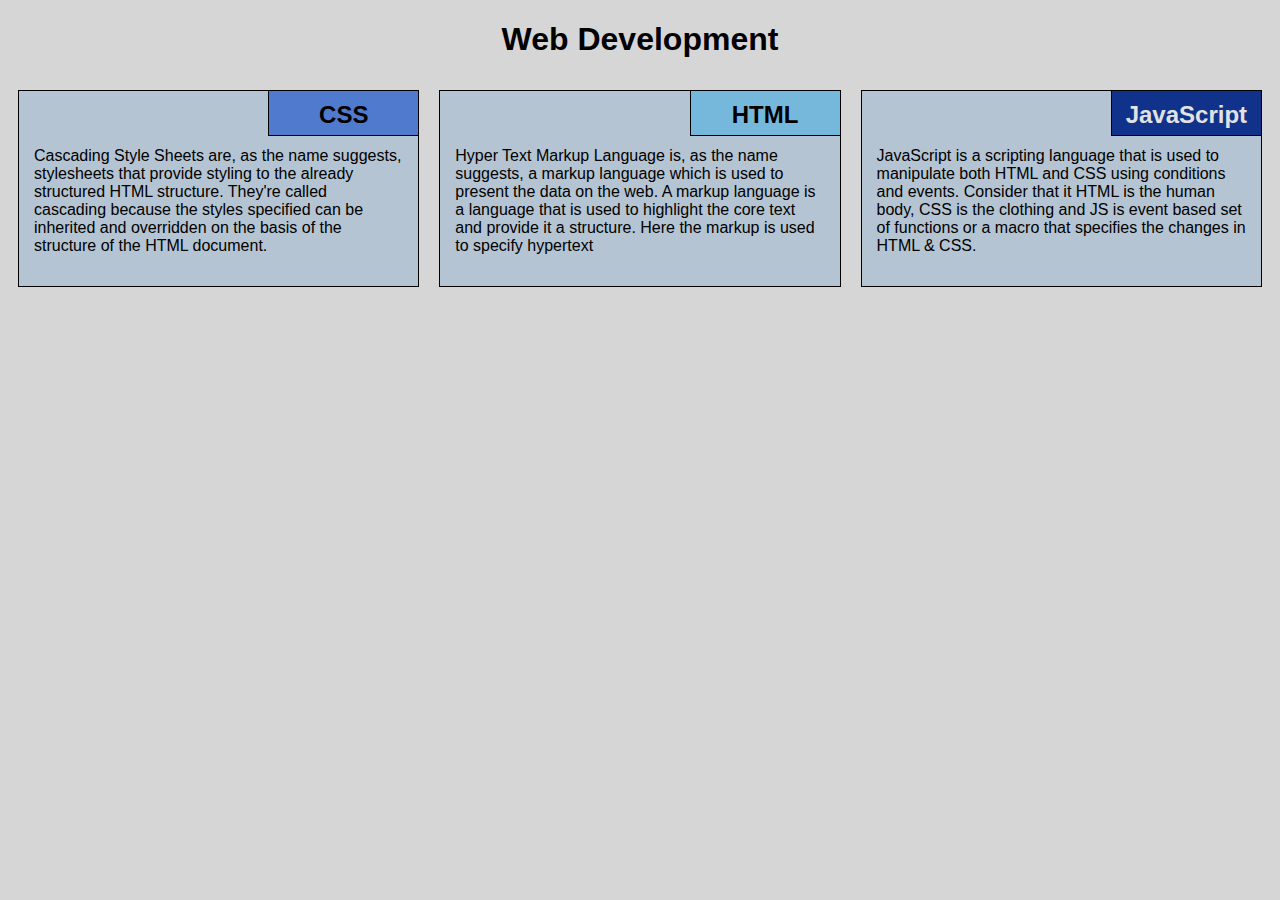
<file: mod2_solution/index.html>
<!DOCTYPE html>
<html lang="en">

<head>
    <meta charset="utf-8">
    <meta name="viewport" content="width=device-width, initial-scale=1">
    <title>Assignment Solution for Module 2</title>
    <link rel="stylesheet" href="css/style.css">
</head>

<body>
    <h1>Web Development</h1>
    <div class="row">
        <div class="col-lg-4 col-md-6 col-sm-12">
            <section class="css">
                <h2>CSS</h2>
                <p>
                    Cascading Style Sheets are, as the name suggests, stylesheets that provide styling to the already structured HTML structure. They're called cascading because the styles specified can be inherited and overridden on the basis of the structure of the HTML document.
                </p>
            </section>
        </div>
        <div class="col-lg-4 col-md-6 col-sm-12">
            <section class="html">
                <h2>HTML</h2>
                <p>
                    Hyper Text Markup Language is, as the name suggests, a markup language which is used to present the data on the web. A markup language is a language that is used to highlight the core text and provide it a structure. Here the markup is used to specify hypertext 
                </p>
            </section>
        </div>
        <div class="col-lg-4 col-md-12 col-sm-12">
            <section class="js">
                <h2>JavaScript</h2>
                <p>
                    JavaScript is a scripting language that is used to manipulate both HTML and CSS using conditions and events. Consider that it HTML is the human body, CSS is the clothing and JS is event based set of functions or a macro that specifies the changes in HTML & CSS.
                </p>
            </section>
        </div>
    </div>
</body>

</html>
</file>
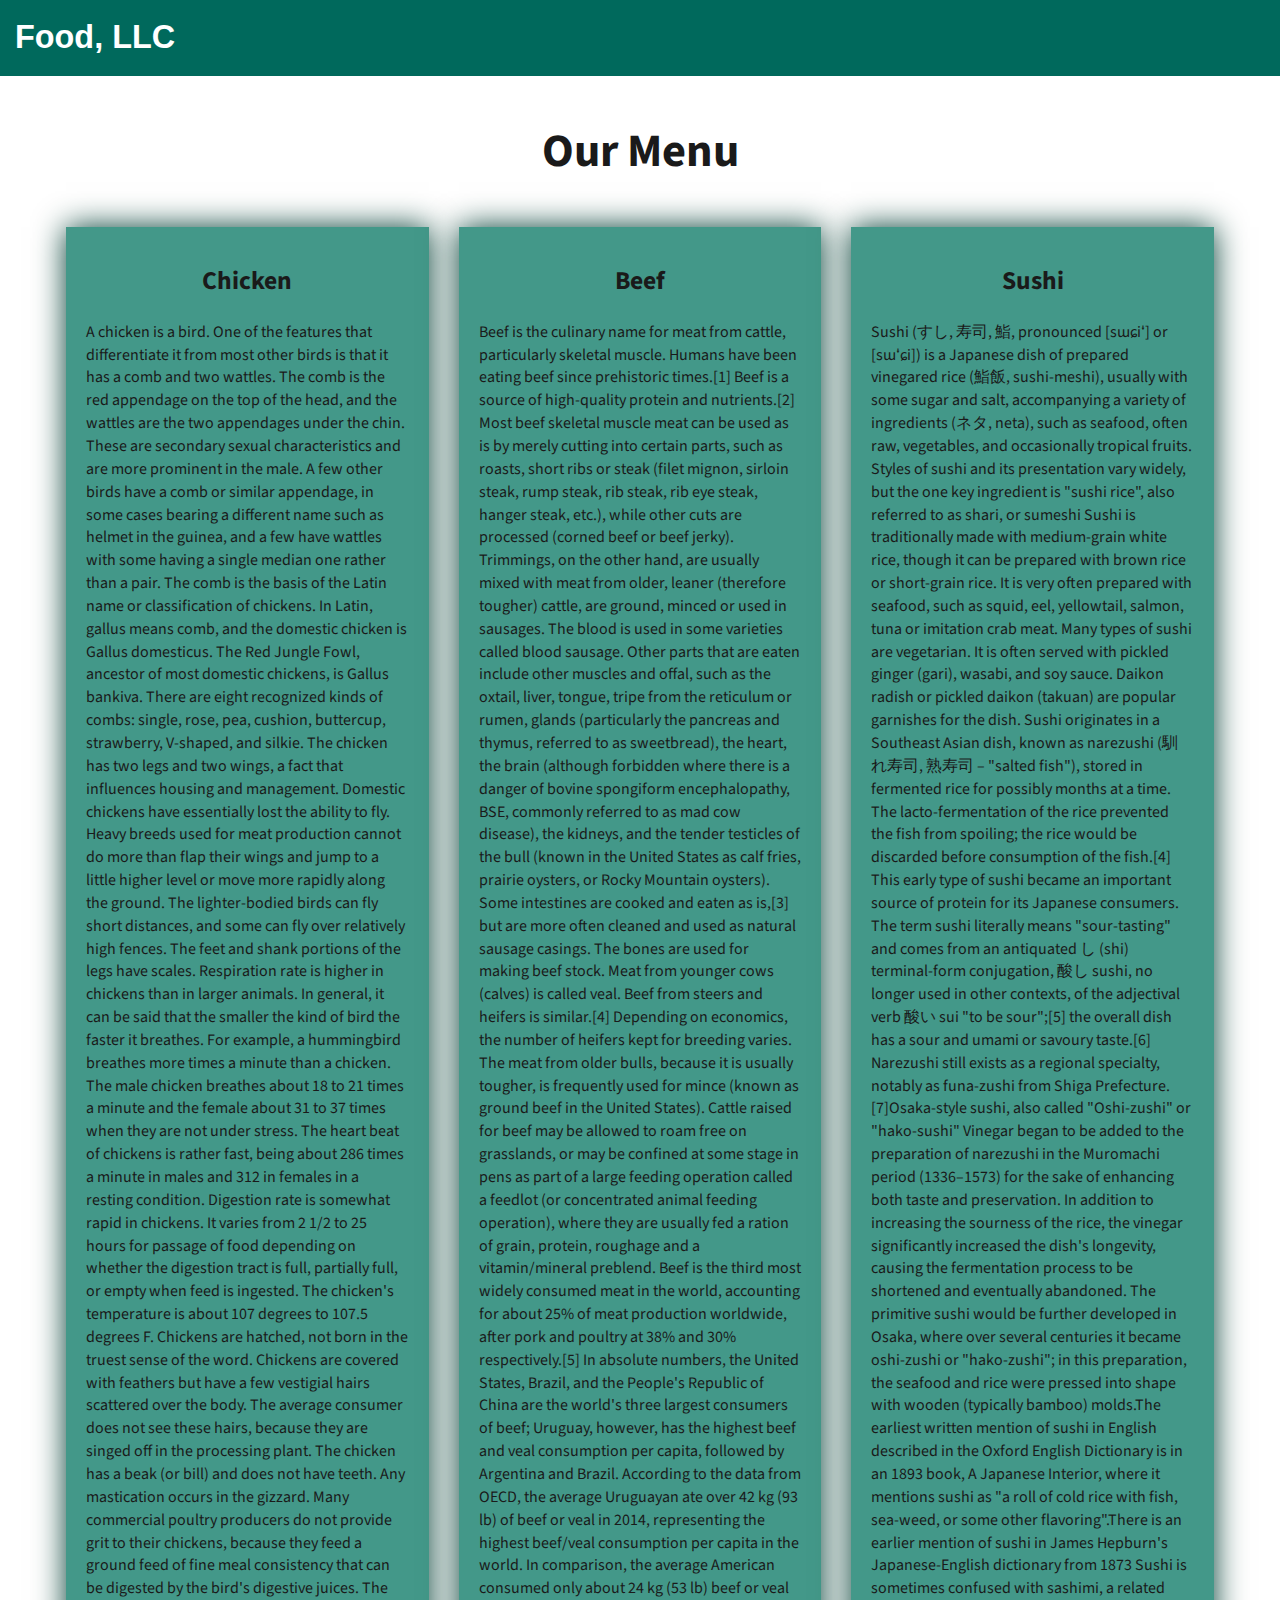
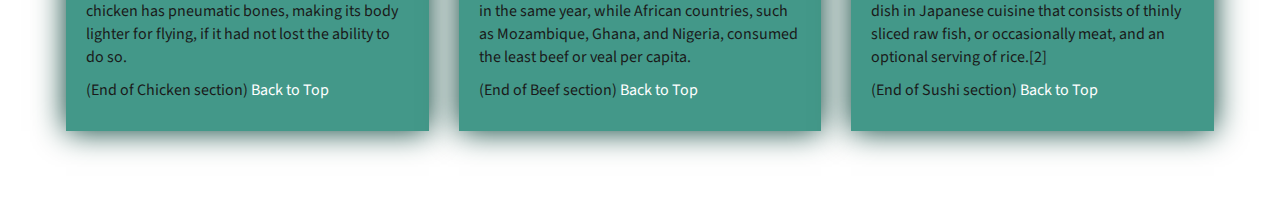
<file: mod3_solution/index.html>
<!DOCTYPE html>
<html lang="zxx">

<head>
    <meta charset="utf-8">
    <meta http-equiv="X-UA-Compatible" content="IE=edge">
    <meta name="viewport" content="width=device-width, initial-scale=1">
    <title>Assignment Solution for Module 3</title>
    <link rel="stylesheet" href="css/bootstrap.min.css">
    <link rel="stylesheet" href="css/styles.css">
    <link href="https://fonts.googleapis.com/css?family=Source+Sans+Pro" rel="stylesheet">
    <link href="https://fonts.googleapis.com/css?family=Abril+Fatface" rel="stylesheet">
</head>

<body>
    <header>
        <nav id="header-nav" class="navbar navbar-default">
            <div class="container-fluid">
                <div class="navbar-header">
                    <div class="navbar-brand">
                        <a href="index.html"><h1>Food, LLC</h1></a>
                    </div>

                    <button type="button" class="navbar-toggle collapsed visible-xs" data-toggle="collapse" data-target="#collapsable-nav" aria-expanded="false">
                        <span class="sr-only">Toggle navigation</span>
                        <span class="icon-bar"></span>
                        <span class="icon-bar"></span>
                        <span class="icon-bar"></span>
                    </button>
                </div>

                <div id="collapsable-nav" class="collapse navbar-collapse">
                    <ul id="nav-list" class="nav navbar-nav navbar-right visible-xs text-center">
                        <li>
                            <a href="#chicken-tile"><br class="hidden-xs"> Chicken</a>
                        </li>
                        <li>
                            <a href="#beef-tile"><br class="hidden-xs"> Beef</a>
                        </li>
                        <li>
                            <a href="#sushi-tile"><br class="hidden-xs"> Sushi</a>
                        </li>
                    </ul>
                </div>
            </div>
        </nav>
    </header>

    <div id="main-content" class="container">
        <h2 id="top-heading" class="text-center">Our Menu</h2>
        <div id="home-tiles" class="row">
            <div class="col-md-4 col-sm-6 col-xs-12">
                <div id="chicken-tile">
                    <section>
                        <h3 class="text-center">Chicken</h3>
                        <p>
                            A chicken is a bird. One of the features that differentiate it from most other birds is that it has a comb and two wattles. The comb is the red appendage on the top of the head, and the wattles are the two appendages under the chin. These are secondary sexual characteristics and are more prominent in the male. A few other birds have a comb or similar appendage, in some cases bearing a different name such as helmet in the guinea, and a few have wattles with some having a single median one rather than a pair. The comb is the basis of the Latin name or classification of chickens. In Latin, gallus means comb, and the domestic chicken is Gallus domesticus. The Red Jungle Fowl, ancestor of most domestic chickens, is Gallus bankiva. There are eight recognized kinds of combs: single, rose, pea, cushion, buttercup, strawberry, V-shaped, and silkie.
                            The chicken has two legs and two wings, a fact that influences housing and management. Domestic chickens have essentially lost the ability to fly. Heavy breeds used for meat production cannot do more than flap their wings and jump to a little higher level or move more rapidly along the ground. The lighter-bodied birds can fly short distances, and some can fly over relatively high fences. The feet and shank portions of the legs have scales.
                            Respiration rate is higher in chickens than in larger animals. In general, it can be said that the smaller the kind of bird the faster it breathes. For example, a hummingbird breathes more times a minute than a chicken. The male chicken breathes about 18 to 21 times a minute and the female about 31 to 37 times when they are not under stress.
                            The heart beat of chickens is rather fast, being about 286 times a minute in males and 312 in females in a resting condition.
                            Digestion rate is somewhat rapid in chickens. It varies from 2 1/2 to 25 hours for passage of food depending on whether the digestion tract is full, partially full, or empty when feed is ingested.
                            The chicken's temperature is about 107 degrees to 107.5 degrees F.
                            Chickens are hatched, not born in the truest sense of the word.
                            Chickens are covered with feathers but have a few vestigial hairs scattered over the body. The average consumer does not see these hairs, because they are singed off in the processing plant. The chicken has a beak (or bill) and does not have teeth. Any mastication occurs in the gizzard. Many commercial poultry producers do not provide grit to their chickens, because they feed a ground feed of fine meal consistency that can be digested by the bird's digestive juices.
                            The chicken has pneumatic bones, making its body lighter for flying, if it had not lost the ability to do so.
                        
                        </p>
                        <p>
                            (End of Chicken section) <a href="#top-heading" id="Btt_style">Back to Top</a>
                        </p>
                    </section>
                </div>
            </div>
            <div class="col-md-4 col-sm-6 col-xs-12">
                <div id="beef-tile">
                    <section>
                        <h3 class="text-center">Beef</h3>
                        <p>
                            Beef is the culinary name for meat from cattle, particularly skeletal muscle. Humans have been eating beef since prehistoric times.[1] Beef is a source of high-quality protein and nutrients.[2]
                            Most beef skeletal muscle meat can be used as is by merely cutting into certain parts, such as roasts, short ribs or steak (filet mignon, sirloin steak, rump steak, rib steak, rib eye steak, hanger steak, etc.),
                            while other cuts are processed (corned beef or beef jerky). Trimmings, on the other hand, are usually mixed with meat from older, leaner (therefore tougher) cattle, are ground, minced or used in sausages. 
                            The blood is used in some varieties called blood sausage. Other parts that are eaten include other muscles and offal, such as the oxtail, liver, tongue, tripe from the reticulum or rumen, glands (particularly the pancreas and thymus,
                            referred to as sweetbread), the heart, the brain (although forbidden where there is a danger of bovine spongiform encephalopathy, BSE, commonly referred to as mad cow disease), the kidneys, and the tender testicles of the bull 
                            (known in the United States as calf fries, prairie oysters, or Rocky Mountain oysters). Some intestines are cooked and eaten as is,[3] but are more often cleaned and used as natural sausage casings. The bones are used for making beef stock. Meat from younger cows (calves) is called veal.
                            Beef from steers and heifers is similar.[4] Depending on economics, the number of heifers kept for breeding varies. The meat from older bulls, because it is usually tougher, is frequently used for mince (known as ground beef in the United States). Cattle raised for beef may be allowed to roam free on grasslands, 
                            or may be confined at some stage in pens as part of a large feeding operation called a feedlot (or concentrated animal feeding operation), where they are usually fed a ration of grain, protein, roughage and a vitamin/mineral preblend.
                            Beef is the third most widely consumed meat in the world, accounting for about 25% of meat production worldwide, after pork and poultry at 38% and 30% respectively.[5] In absolute numbers, the United States, Brazil, and the People's Republic of China are the world's three largest consumers of beef; Uruguay, however, 
                            has the highest beef and veal consumption per capita, followed by Argentina and Brazil. According to the data from OECD, 
                            the average Uruguayan ate over 42 kg (93 lb) of beef or veal in 2014, representing the highest beef/veal consumption per capita in the world. In comparison, the average American consumed only about 24 kg (53 lb) beef or veal in the same year, while African countries, such as Mozambique, Ghana, and Nigeria, consumed the least beef or veal per capita.
                        </p>
                        <p>
                            (End of Beef section) <a href="#top-heading" id="Btt_style">Back to Top</a>
                        </p>
                    </section>
                </div>
            </div>
            <div class="col-md-4 col-sm-12 col-xs-12">
                <div id="sushi-tile">
                    <section>
                        <h3 class="text-center">Sushi</h3>
                        <p>
                            Sushi (すし, 寿司, 鮨, pronounced [sɯɕiꜜ] or [sɯꜜɕi]) is a Japanese dish of prepared vinegared rice (鮨飯, sushi-meshi), usually with some sugar and salt, 
                            accompanying a variety of ingredients (ネタ, neta), such as seafood, often raw, vegetables, and occasionally tropical fruits. Styles of sushi and its presentation vary widely, 
                            but the one key ingredient is "sushi rice", also referred to as shari, or sumeshi 
                            Sushi is traditionally made with medium-grain white rice, though it can be prepared with brown rice or short-grain rice. It is very often prepared with seafood, such as squid, 
                            eel, yellowtail, salmon, tuna or imitation crab meat. Many types of sushi are vegetarian. It is often served with pickled ginger (gari), wasabi, and soy sauce. Daikon radish or pickled daikon (takuan) are popular garnishes for the dish.
                            Sushi originates in a Southeast Asian dish, known as narezushi (馴れ寿司, 熟寿司 – "salted fish"), stored in fermented rice for possibly months at a time. The lacto-fermentation of the rice prevented the fish from spoiling; 
                            the rice would be discarded before consumption of the fish.[4] This early type of sushi became an important source of protein for its Japanese consumers. The term sushi literally means "sour-tasting" and comes from an antiquated し (shi) terminal-form conjugation, 酸し
                            sushi, no longer used in other contexts, of the adjectival verb 酸い sui "to be sour";[5] the overall dish has a sour and umami or savoury taste.[6] Narezushi still exists as a regional specialty, notably as funa-zushi from Shiga Prefecture.[7]Osaka-style sushi, also called "Oshi-zushi" or "hako-sushi"
                            Vinegar began to be added to the preparation of narezushi in the Muromachi period (1336–1573) for the sake of enhancing both taste and preservation. In addition to increasing the sourness of the rice, the vinegar significantly increased the dish's longevity, causing the fermentation process to be shortened and eventually abandoned. The primitive sushi would be further developed in Osaka, where over several centuries it became oshi-zushi or "hako-zushi"; in this preparation, the seafood and rice were pressed into shape with wooden (typically bamboo) molds.The earliest written mention of sushi in English described in the Oxford English Dictionary is in an 1893 book, A Japanese Interior, where it mentions sushi as "a roll of cold rice with fish, sea-weed, or some other flavoring".There is an earlier mention of sushi in James Hepburn's Japanese-English dictionary from 1873
                            Sushi is sometimes confused with sashimi, a related dish in Japanese cuisine that consists of thinly sliced raw fish, or occasionally meat, and an optional serving of rice.[2]
                        </p>
                        <p>
                            (End of Sushi section) <a href="#top-heading" id="Btt_style">Back to Top</a>
                        </p>
                    </section>
                </div>
            </div>
        </div>
    </div>
    <div class="clearfix visible-lg-block"></div>
    <!-- jQuery (Bootstrap JS plugins depend on it) -->
    <script src="js/jquery-3.1.1.min.js"></script>
    <script src="js/bootstrap.min.js"></script>
    <!-- <script src="js/script.js"></script> -->

</body>
</html>
</file>
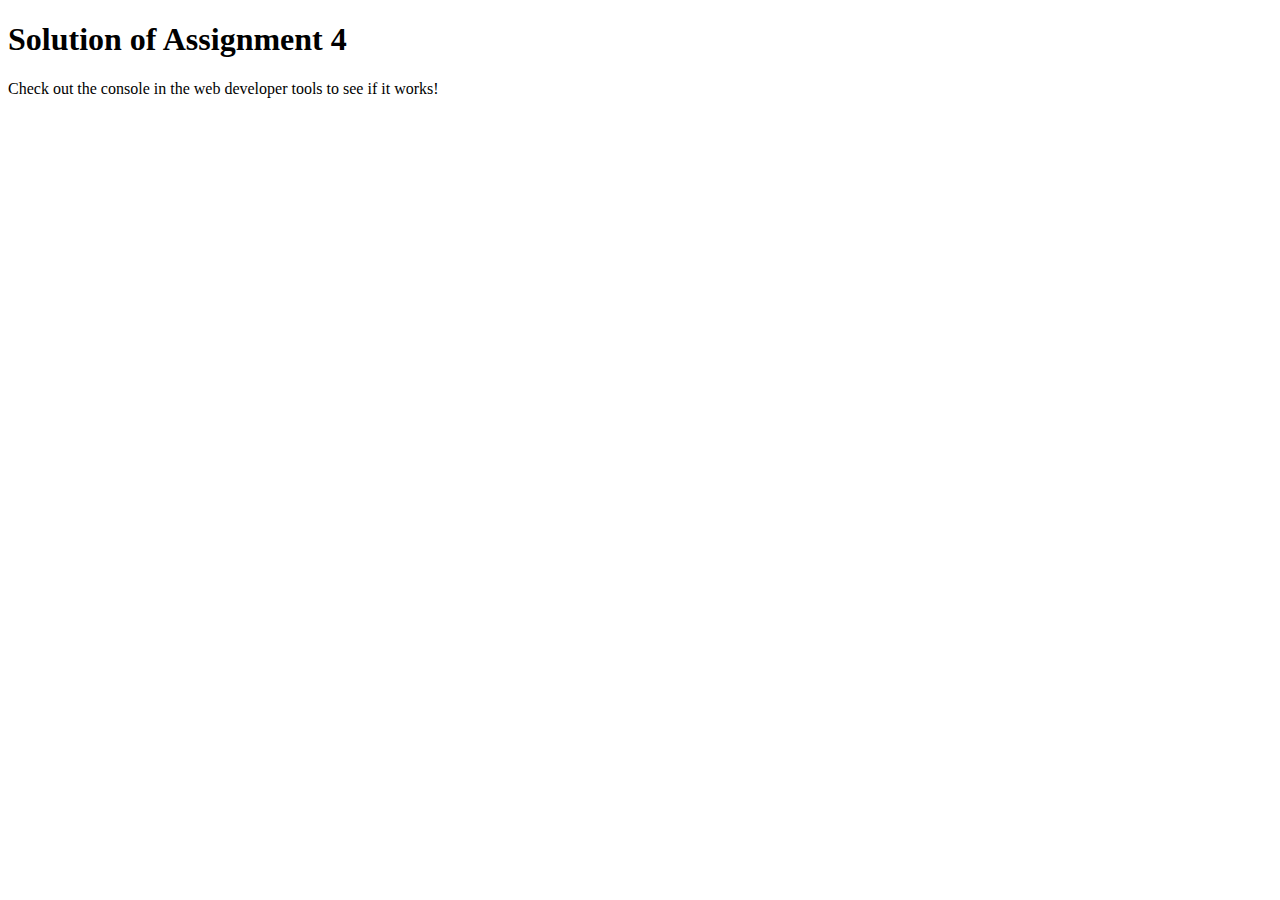
<file: mod4_solution/index.html>
<!DOCTYPE html>
<html>

<head>
    <meta charset="utf-8">
    <title>Assignment Solution for Module 4</title>
    <script src="SpeakHello.js"></script>
    <script src="SpeakGoodBye.js"></script>
    <script src="script.js"></script>
</head>

<body>
    <h1>Solution of Assignment 4</h1>
    <p>Check out the console in the web developer tools to see if it works!</p>
</body>

</html>
</file>
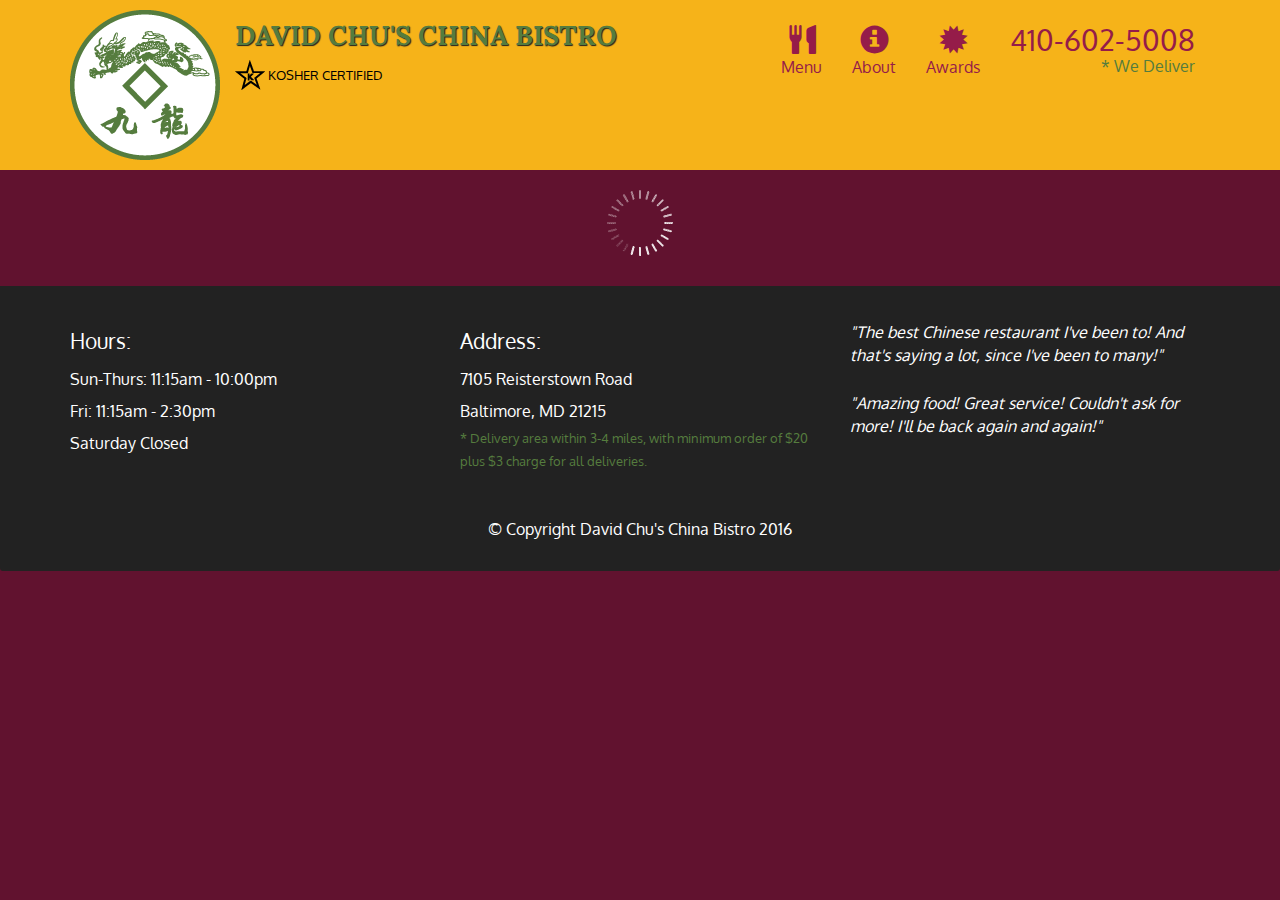
<file: mod5_solution/index.html>
<!doctype html>
<html lang="en">
  <head>
    <meta charset="utf-8">
    <meta http-equiv="X-UA-Compatible" content="IE=edge">
    <meta name="viewport" content="width=device-width, initial-scale=1">
    <title>David Chu's China Bistro</title>
    <link rel="stylesheet" href="css/bootstrap.min.css">
    <link rel="stylesheet" href="css/styles.css">
    <link href='https://fonts.googleapis.com/css?family=Oxygen:400,300,700' rel='stylesheet' type='text/css'>
    <link href='https://fonts.googleapis.com/css?family=Lora' rel='stylesheet' type='text/css'>
  </head>
<body>
  <header>
    <nav id="header-nav" class="navbar navbar-default">
      <div class="container">
        <div class="navbar-header">
          <a href="index.html" class="pull-left visible-md visible-lg">
            <div id="logo-img" alt="Logo image"></div>
          </a>

          <div class="navbar-brand">
            <a href="index.html"><h1>David Chu's China Bistro</h1></a>
            <p>
              <img src="images/star-k-logo.png" alt="Kosher certification">
              <span>Kosher Certified</span>
            </p>
          </div>

          <button id="navbarToggle" type="button" class="navbar-toggle collapsed" data-toggle="collapse" data-target="#collapsable-nav" aria-expanded="false">
            <span class="sr-only">Toggle navigation</span>
            <span class="icon-bar"></span>
            <span class="icon-bar"></span>
            <span class="icon-bar"></span>
          </button>
        </div>
        
        <div id="collapsable-nav" class="collapse navbar-collapse">
           <ul id="nav-list" class="nav navbar-nav navbar-right">
            <li id="navHomeButton" class="visible-xs active">
              <a href="index.html">
                <span class="glyphicon glyphicon-home"></span> Home</a>
            </li>
            <li id="navMenuButton">
              <a href="#" onclick="$dc.loadMenuCategories();">
                <span class="glyphicon glyphicon-cutlery"></span><br class="hidden-xs"> Menu</a>
            </li>
            <li>
              <a href="#">
                <span class="glyphicon glyphicon-info-sign"></span><br class="hidden-xs"> About</a>
            </li>
            <li>
              <a href="#">
                <span class="glyphicon glyphicon-certificate"></span><br class="hidden-xs"> Awards</a>
            </li>
            <li id="phone" class="hidden-xs">
              <a href="tel:410-602-5008">
                <span>410-602-5008</span></a><div>* We Deliver</div>
            </li>
          </ul><!-- #nav-list -->
        </div><!-- .collapse .navbar-collapse -->
      </div><!-- .container -->
    </nav><!-- #header-nav -->
  </header>

  <div id="call-btn" class="visible-xs">
    <a class="btn" href="tel:410-602-5008">
    <span class="glyphicon glyphicon-earphone"></span>
    410-602-5008
    </a>
  </div>
  <div id="xs-deliver" class="text-center visible-xs">* We Deliver</div>

  <div id="main-content" class="container"></div>

  <footer class="panel-footer">
    <div class="container">
      <div class="row">
        <section id="hours" class="col-sm-4">
          <span>Hours:</span><br>
          Sun-Thurs: 11:15am - 10:00pm<br>
          Fri: 11:15am - 2:30pm<br>
          Saturday Closed
          <hr class="visible-xs">
        </section>
        <section id="address" class="col-sm-4">
          <span>Address:</span><br>
          7105 Reisterstown Road<br>
          Baltimore, MD 21215
          <p>* Delivery area within 3-4 miles, with minimum order of $20 plus $3 charge for all deliveries.</p>
          <hr class="visible-xs">
        </section>
        <section id="testimonials" class="col-sm-4">
          <p>"The best Chinese restaurant I've been to! And that's saying a lot, since I've been to many!"</p>
          <p>"Amazing food! Great service! Couldn't ask for more! I'll be back again and again!"</p>
        </section>
      </div>
      <div class="text-center">&copy; Copyright David Chu's China Bistro 2016</div>
    </div>
  </footer>

  <!-- jQuery (Bootstrap JS plugins depend on it) -->
  <script src="js/jquery-2.1.4.min.js"></script>
  <script src="js/bootstrap.min.js"></script>
  <script src="js/ajax-utils.js"></script>
  <script src="js/script.js"></script>
</body>
</html>
</file>
<file: mod2_solution/css/style.css>
* {
    box-sizing: border-box;
    font-family: Helvetica;
}

body {
    background-color: #d6d6d6;
}

h1 {
    text-align: center;
    color: black;
}

section {
    border: 1px solid black;
    background-color: #b5c4d2;
    margin: 10px;
}

section>h2 {
    float: right;
    border-bottom: 1px solid black;
    border-left: 1px solid black;
    margin: 0;
    width: 150px;
    text-align: center;
    font-style: Times;
    font-size: 24px;
    font-weight: bold;
    height: 45px;
    padding-top: 10px;
}

section.html>h2 {
    background-color: #76b8db;
}

section.css>h2 {
    background-color: #4f7acd;
}

section.js>h2 {
    color: #e2e2e2;
    background-color: #10328a;
}

section>p {
    padding: 40px 15px 15px 15px;
}

.row {
    width: 100%;
}


/* Desktop view options */

@media (min-width: 992px) {
    .col-lg-1, .col-lg-2, .col-lg-3, .col-lg-4, .col-lg-5, .col-lg-6, .col-lg-7, .col-lg-8, .col-lg-9, .col-lg-10, .col-lg-11, .col-lg-12 {
        float: left;
    }
    .col-lg-1 {
        width: 8.33%;
    }
    .col-lg-2 {
        width: 16.66%;
    }
    .col-lg-3 {
        width: 25%;
    }
    .col-lg-4 {
        width: 33.33%;
    }
    .col-lg-5 {
        width: 41.66%;
    }
    .col-lg-6 {
        width: 50%;
    }
    .col-lg-7 {
        width: 58.33%;
    }
    .col-lg-8 {
        width: 66.66%;
    }
    .col-lg-9 {
        width: 74.99%;
    }
    .col-lg-10 {
        width: 83.33%;
    }
    .col-lg-11 {
        width: 91.66%;
    }
    .col-lg-12 {
        width: 100%;
    }
}


/* Tablet view options */

@media (min-width: 768px) and (max-width: 991px) {
    .col-md-1, .col-md-2, .col-md-3, .col-md-4, .col-md-5, .col-md-6, .col-md-7, .col-md-8, .col-md-9, .col-md-10, .col-md-11, .col-md-12 {
        float: left;
    }
    .col-md-1 {
        width: 8.33%;
    }
    .col-md-2 {
        width: 16.66%;
    }
    .col-md-3 {
        width: 25%;
    }
    .col-md-4 {
        width: 33.33%;
    }
    .col-md-5 {
        width: 41.66%;
    }
    .col-md-6 {
        width: 50%;
    }
    .col-md-7 {
        width: 58.33%;
    }
    .col-md-8 {
        width: 66.66%;
    }
    .col-md-9 {
        width: 74.99%;
    }
    .col-md-10 {
        width: 83.33%;
    }
    .col-md-11 {
        width: 91.66%;
    }
    .col-md-12 {
        width: 100%;
    }
}


/* Mobile view options */

@media (max-width: 767px) {
    .col-sm-1, .col-sm-2, .col-sm-3, .col-sm-4, .col-sm-5, .col-sm-6, .col-sm-7, .col-sm-8, .col-sm-9, .col-sm-10, .col-sm-11, .col-sm-12 {
        float: left;
    }
    .col-sm-1 {
        width: 8.33%;
    }
    .col-sm-2 {
        width: 16.66%;
    }
    .col-sm-3 {
        width: 25%;
    }
    .col-sm-4 {
        width: 33.33%;
    }
    .col-sm-5 {
        width: 41.66%;
    }
    .col-sm-6 {
        width: 50%;
    }
    .col-sm-7 {
        width: 58.33%;
    }
    .col-sm-8 {
        width: 66.66%;
    }
    .col-sm-9 {
        width: 74.99%;
    }
    .col-sm-10 {
        width: 83.33%;
    }
    .col-sm-11 {
        width: 91.66%;
    }
    .col-sm-12 {
        width: 100%;
    }
}
</file>
<file: mod3_solution/css/styles.css>
body {
    font-size: 16px;
    font-family: 'Source Sans Pro', sans-serif;
    color: #1a1a1a;
    background-color:white;
}


/** HEADER **/

#header-nav {
    background-color:#00695c;
    border-radius: 0;
    border: 0;
}

#header-nav button {
    margin-top: 22px;
}

.navbar-default .navbar-toggle:focus, .navbar-default .navbar-toggle:hover {
    background-color:white;
}

.navbar-collapse {
    border-top: 0;
}

.navbar-brand, .navbar-nav li a {
    line-height: 76px;
    height: 76px;
    padding-top: 0;
}

.navbar-brand h1 {
    color:white;
    font-family: Arial, Helvetica, sans-serif;
    font-weight: bold;
    font-size: 1.8em;
}

.navbar-brand a:hover {
    text-decoration: none;
    text-shadow: 2px 2px 2px black;
}

#nav-list {
    background-color: #439889;
}

#nav-list a {
    font-weight: bolder;
    color: #282828;
    font-size: 1.2em;
}

#nav-list a:hover {
    color: #202020;
    background-color:white;
}

.navbar-header button.navbar-toggle, .navbar-header .icon-bar {
    border: 1px solid black;
}


/** END HEADER */


/** HOME PAGE **/

#main-content {
    width: 92%;
    margin-bottom: 30px;
}

#main-content h2 {
    font-size: 2.9em;
    font-weight: bold;
    margin-top: 30px;
    margin-bottom: 50px;
}

#main-content h3 {
    font-size: 1.6em;
    font-weight: bold;
    margin-bottom: 1em;
}

#chicken-tile, #beef-tile, #sushi-tile {
    width: 100%;
    padding: 20px;
    background-color:#439889;
    margin-bottom: 60px;
    box-shadow: 0 0 30px #003d33;
}

#Btt_style{
    color:white
}

/** END HOME PAGE **/
</file>
<file: mod5_solution/css/styles.css>
body {
  font-size: 16px;
  color: #fff;
  background-color: #61122f;
  font-family: 'Oxygen', sans-serif;
}

/** HEADER **/
#header-nav {
  background-color: #f6b319;
  border-radius: 0;
  border: 0;
}

#logo-img {
  background: url('../images/restaurant-logo_large.png') no-repeat;
  width: 150px;
  height: 150px;
  margin: 10px 15px 10px 0;
}

.navbar-brand {
  padding-top: 25px;
}
.navbar-brand h1 { /* Restaurant name */
  font-family: 'Lora', serif;
  color: #557c3e;
  font-size: 1.5em;
  text-transform: uppercase;
  font-weight: bold;
  text-shadow: 1px 1px 1px #222;
  margin-top: 0;
  margin-bottom: 0;
  line-height: .75;
}
.navbar-brand a:hover, .navbar-brand a:focus {
  text-decoration: none;
}
.navbar-brand p { /* Kosher cert */
  color: #000;
  text-transform: uppercase;
  font-size: .7em;
  margin-top: 15px;
}
.navbar-brand p span { /* Star-K */
  vertical-align: middle;
}

#nav-list {
  margin-top: 10px;
}
#nav-list a {
  color: #951C49;
  text-align: center;
}
#nav-list a:hover {
  background: #E7E7E7;
}
#nav-list a span {
  font-size: 1.8em;
}

#phone {
  margin-top: 5px;
}
#phone a { /* Phone number */
  text-align: right;
  padding-bottom: 0;
}
#phone div { /* We Deliver */
  color: #557c3e;
  text-align: right;
  padding-right: 15px;
}

.navbar-header button.navbar-toggle, .navbar-header .icon-bar {
  border: 1px solid #61122f;
}
.navbar-header button.navbar-toggle {
  clear: both;
  margin-top: -30px;
}
/* END HEADER */

/* FOOTER */
.panel-footer {
  margin-top: 30px;
  padding-top: 35px;
  padding-bottom: 30px;
  background-color: #222;
  border-top: 0;
}
.panel-footer div.row {
  margin-bottom: 35px;
}
#hours, #address {
  line-height: 2;
}
#hours > span, #address > span {
  font-size: 1.3em;
}
#address p {
  color: #557c3e;
  font-size: .8em;
  line-height: 1.8;
}
#testimonials {
  font-style: italic;
}
#testimonials p:nth-child(2) {
  margin-top: 25px;
}
/* END FOOTER */



/* HOME PAGE */
.container .jumbotron {
  box-shadow: 0 0 50px #3F0C1F;
  border: 2px solid #3F0C1F;
}

#menu-tile, #specials-tile, #map-tile {
  height: 250px;
  width: 100%;
  margin-bottom: 15px;
  position: relative;
  border: 2px solid #3F0C1F;
  overflow: hidden;
}
#menu-tile:hover, #specials-tile:hover, #map-tile:hover {
  box-shadow: 0 1px 5px 1px #cccccc;
}
#menu-tile {
  background: url('../images/menu-tile.jpg') no-repeat;
  background-position: center;
}
#specials-tile {
  background: url('../images/specials-tile.jpg') no-repeat;
  background-position: center;
}
#menu-tile span, #specials-tile span, #map-tile span {
  position: absolute;
  bottom: 0;
  right: 0;
  width: 100%;
  text-align: center;
  font-size: 1.6em;
  text-transform: uppercase;
  background-color: #000;
  color: #fff;
  opacity: .8;
}
/* END HOME PAGE */

/* MENU CATEGORIES PAGE */
.category-tile { 
  position: relative;
  border: 2px solid #3F0C1F;
  overflow: hidden;
  width: 200px;
  height: 200px;
  margin: 0 auto 15px;
}
.category-tile span {
  position: absolute;
  bottom: 0;
  right: 0;
  width: 100%;
  text-align: center;
  font-size: 1.2em;
  text-transform: uppercase;
  background-color: #000;
  color: #fff;
  opacity: .8;
}
.category-tile:hover {
  box-shadow: 0 1px 5px 1px #cccccc;
}

#menu-categories-title + div {
  margin-bottom: 50px;
}
/* END MENU CATEGORIES PAGE */

/* SINGLE CATEGORY PAGE */
.menu-item-tile {
  margin-bottom: 25px;
}
.menu-item-tile hr {
  width: 80%;
}
.menu-item-tile .menu-item-price {
  font-size: 1.1em;
  text-align: right;
  margin-top: -15px;
  margin-right: -15px;
}
.menu-item-tile .menu-item-price span {
  font-size: .6em;
}
.menu-item-photo {
  position: relative;
  border: 2px solid #3F0C1F; 
  overflow: hidden;
  padding: 0;
  margin-right: -15px;
  margin-left: auto;
  margin-bottom: 20px;
  max-width: 250px;
}
.menu-item-photo div {
  position: absolute;
  bottom: 0;
  right: 0;
  width: 80px;
  background-color: #557c3e;
  text-align: center;
}
.menu-item-description {
  padding-right: 30px;
}
h3.menu-item-title {
  margin: 0 0 10px;
}
.menu-item-details {
  font-size: .9em;
  font-style: italic;
}
/* END SINGLE CATEGORY PAGE */


/********** Large devices only **********/
@media (min-width: 1200px) {
  .container .jumbotron {
    background: url('../images/jumbotron_1200.jpg') no-repeat;
    height: 675px;
  }
}

/********** Medium devices only **********/
@media (min-width: 992px) and (max-width: 1199px) {
  /* Header */
  #logo-img {
    background: url('../images/restaurant-logo_medium.png') no-repeat;
    width: 100px;
    height: 100px;
    margin: 5px 5px 5px 0;
  }
  /* End Header */

  /* Home Page */
  .container .jumbotron {
    background: url('../images/jumbotron_992.jpg') no-repeat;
    height: 558px;
  }
  /* End Home Page */
}

/********** Small devices only **********/
@media (min-width: 768px) and (max-width: 991px) {
  /* Home Page */
  .container .jumbotron {
    background: url('../images/jumbotron_768.jpg') no-repeat;
    height: 432px;
  }
  /* End Home Page */
}

/********** Extra small devices only **********/
@media (max-width: 767px) {
  /* Header */
  .navbar-brand {
    padding-top: 10px;
    height: 80px;
  }
  .navbar-brand h1 { /* Restaurant name */
    padding-top: 10px;
    font-size: 5vw; /* 1vw = 1% of viewport width */
  }
  .navbar-brand p { /* Kosher cert */
    font-size: .6em;
    margin-top: 12px;
  }
  .navbar-brand p img { /* Star-K */
    height: 20px;
  }

  #collapsable-nav a { /* Collapsed nav menu text */
    font-size: 1.2em;
  }
  #collapsable-nav a span { /* Collapsed nav menu glyph */
    font-size: 1em;
    margin-right: 5px;
  }

  #call-btn > a {
    font-size: 1.5em;
    display: block;
    margin: 0 20px;
    padding: 10px;
    border: 2px solid #fff;
    background-color: #f6b319;
    color: #951c49;
  }
  #xs-deliver {
    margin-top: 5px;
    font-size: .7em;
    letter-spacing: .1em;
    text-transform: uppercase;
  }
  /* End Header */

  /* Footer */
  .panel-footer section {
    margin-bottom: 30px;
    text-align: center;
  }
  .panel-footer section:nth-child(3) {
    margin-bottom: 0; /* margin already exists on the whole row */
  }
  .panel-footer section hr {
    width: 50%;
  }
  /* End Footer */

  /* Home Page */
  .container .jumbotron {
    margin-top: 30px;
    padding: 0;
  }
  #menu-tile, #specials-tile {
    width: 360px;
    margin: 0 auto 15px;
  }

  .menu-item-photo {
    margin-right: auto;
  }
  .menu-item-tile .menu-item-price {
    text-align: center;
  }
  .menu-item-description {
    text-align: center;;
  }
}


/********** Super extra small devices Only :-) (e.g., iPhone 4) **********/
@media (max-width: 479px) {
  /* Header */
  .navbar-brand h1 { /* Restaurant name */
    padding-top: 5px;
    font-size: 6vw;
  }
  /* End Header */
  
  /* Home page */
  #menu-tile, #specials-tile {
    width: 280px;
    margin: 0 auto 15px;
  }

  .col-xxs-12 {
    position: relative;
    min-height: 1px;
    padding-right: 15px;
    padding-left: 15px;
    float: left;
    width: 100%;
  }
}
</file>
